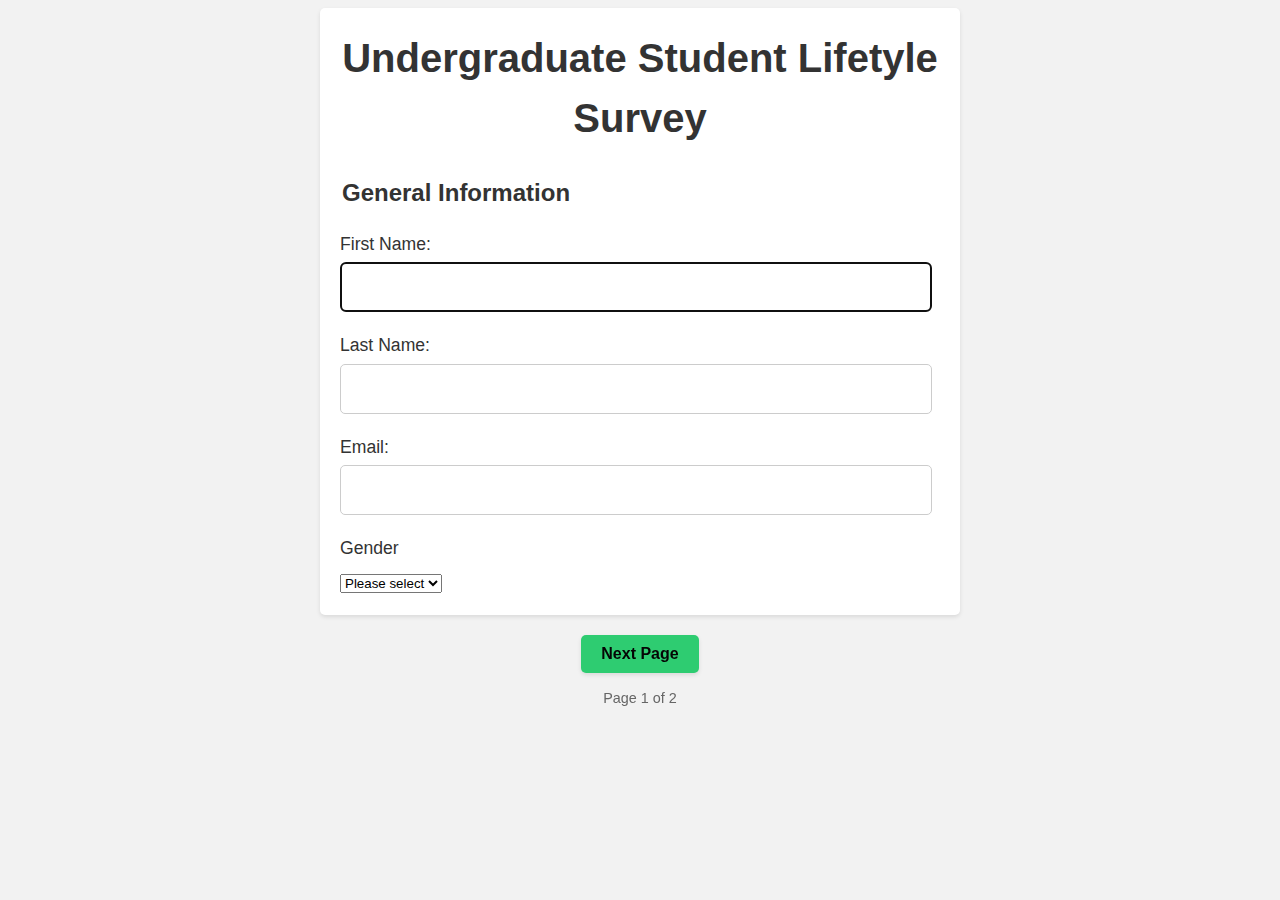
<file: index.html>
<!DOCTYPE html>
<html lang="en">
<head>
    <meta charset="UTF-8">
    <meta http-equiv="X-UA-Compatible" content="IE=edge">
    <meta name="viewport" content="width=device-width, initial-scale=1.0">
    <title>Student Lifestyle Survey</title>
    <link rel="stylesheet" href="./css/stylesheet.css">
</head>
<body>
    <form>
        <h1>Undergraduate Student Lifetyle Survey</h1>
    <fieldset>
        <legend>General Information</legend>
    <div>
        <label for="fname"> First Name:
                <input id="fname" type="text" autofocus>
        </label>
    </div>
        <label for="lname"> Last Name:
            <input id="lname" type="text">
        </label>
    <div>
        <label for="email"> Email:
            <input id="email" type="text">
        </label>
    </div>
        <label for='gender'>Gender</label>
            <select id="gender" name="gender">
                <option value="">Please select</option>
                <option value="male">Male</option>
                <option value="female">Female</option>
            </select>
    </fieldset>
    </form>
        <button onclick="window.location.href='./page-2.html';">Next Page</button>
        <p>Page 1 of 2</p>
</body>
</html>
</file>
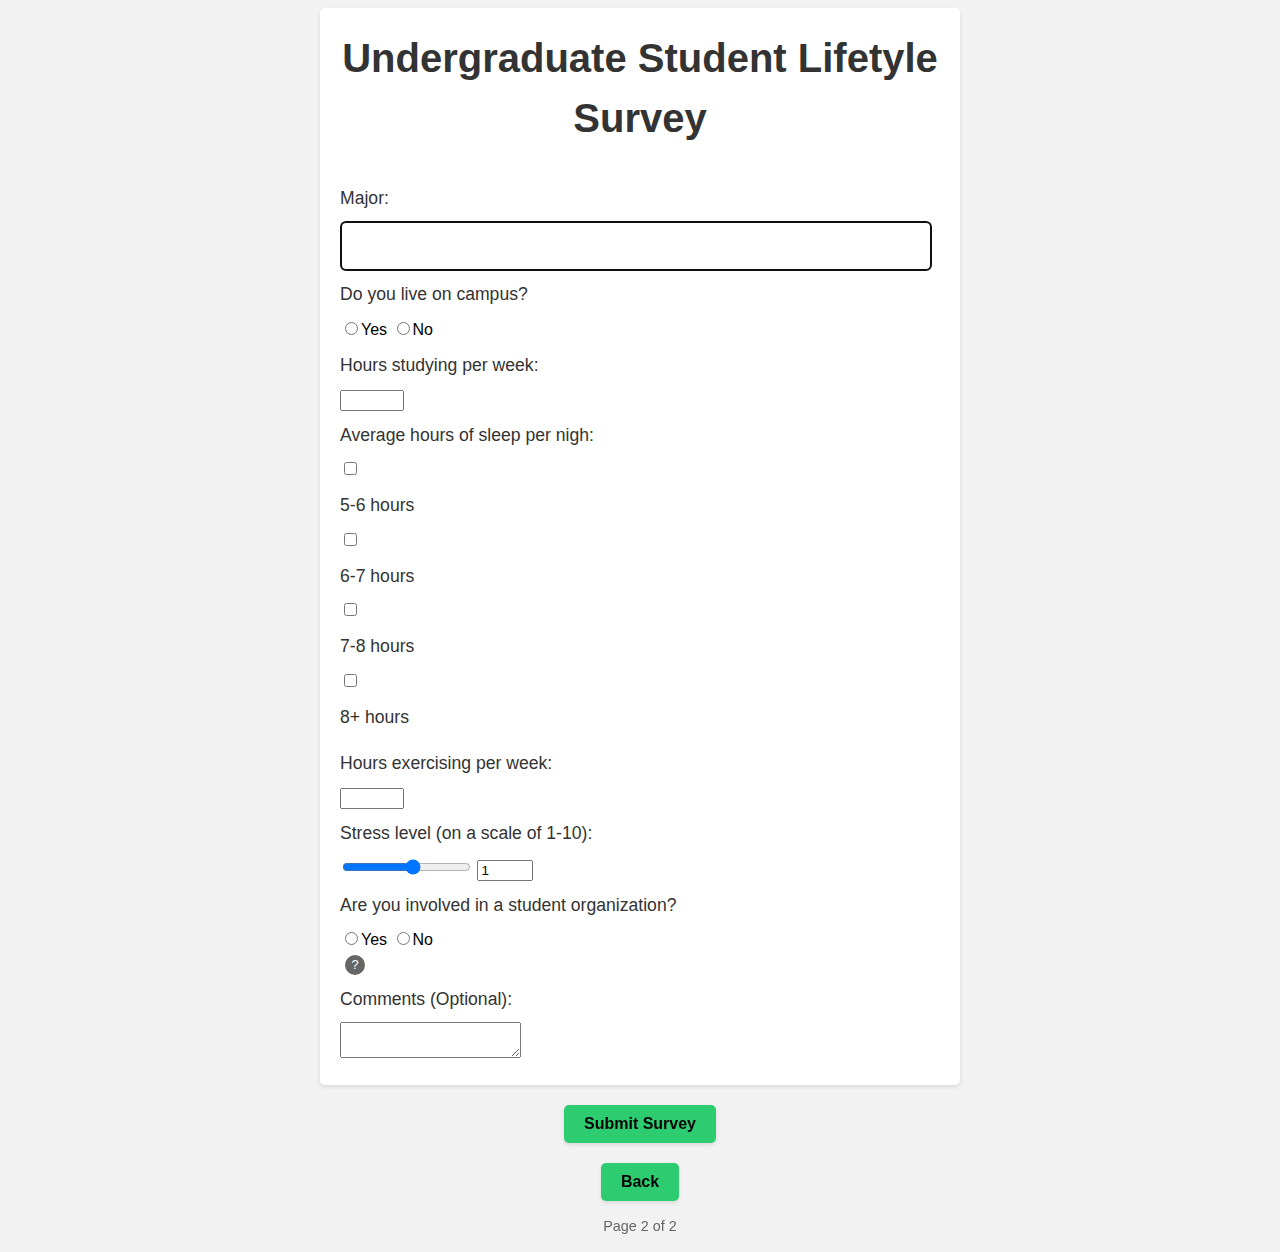
<file: page-2.html>
<!DOCTYPE html>
<html lang="en">
<head>
    <meta charset="UTF-8">
    <meta http-equiv="X-UA-Compatible" content="IE=edge">
    <meta name="viewport" content="width=device-width, initial-scale=1.0">
    <title>Student Lifestyle Survey</title>
    <link rel="stylesheet" href="./css/stylesheet.css">
</head>
<body>
    <form>
        <h1>Undergraduate Student Lifetyle Survey</h1>
    <fieldset>
        <div>
            <label for="major">Major:</label>
                <input type="text" id="major" name="major" required autofocus>
        </div>
        <div>
            <label>Do you live on campus?</label>
                  <input type="radio" name="living" value="yes">Yes
                  <input type="radio" name="living" value="no">No
                  <br>
        </div>
        <div>
            <label for="hours-studying">Hours studying per week:</label>
		        <input type="number" id="hours-studying" name="hours-studying" min="0" max="168" required>
        </div>
            <label>Average hours of sleep per nigh:</label>
                <div>
                  <input type="checkbox" id="sleep1" name="sleep[]" value="5-6">
                  <label for="sleep1">5-6 hours</label>
                </div>
                <div>
                  <input type="checkbox" id="sleep2" name="sleep[]" value="6-7">
                  <label for="sleep2">6-7 hours</label>
                </div>
                <div>
                  <input type="checkbox" id="sleep3" name="sleep[]" value="7-8">
                  <label for="sleep3">7-8 hours</label>
                </div>
                <div>
                  <input type="checkbox" id="sleep4" name="sleep[]" value="8+">
                  <label for="sleep4">8+ hours</label>
                </div>           
		<div>
            <label for="exercise-frequency">Hours exercising per week:</label>
		        <input type="number" id="exercise-frequency" name="exercise-frequency" min="0" max="168" required>
        </div>
        <div>
            <label for="stress-level">Stress level (on a scale of 1-10):</label>
                <input type="range" id="stress-level" name="stress-level" min="1" max="10" 
                oninput="document.getElementById('stress-level-output').value=this.value">
                <input type="number" id="stress-level-output" name="stress-level-output" value="1" 
                min="1" max="10" readonly>
        </div>
        <div>
            <label>Are you involved in a student organization?</label>
                  <input type="radio" name="organization" value="yes">Yes
                  <input type="radio" name="organization" value="no">No
                  <br>
                  <span class="help-icon">&#63;</span>
                  <span class="help-text">Select "No" if you are unsure about your student involvment.</span>
        </div>
        <div>
            <label for="comments">Comments (Optional):</label>
		        <textarea id="comments" name="comments"></textarea>
        </div>
    </fieldset>
	</form>
        <button onclick="window.location.href='./thank-you.html';">Submit Survey</button>
        <button onclick="window.location.href='./index.html';">Back</button> 
        <p>Page 2 of 2</p>
</body>
</html>
</file>
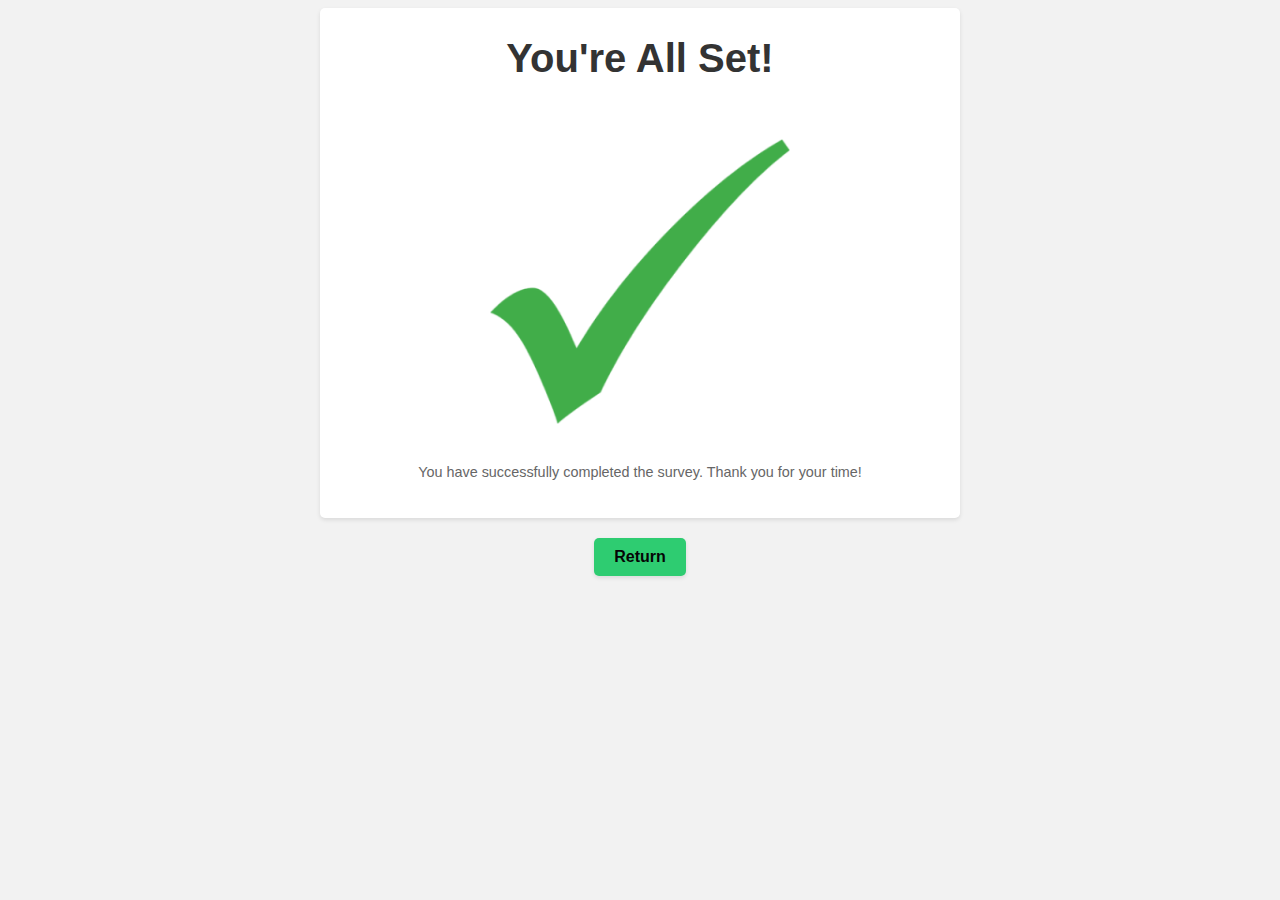
<file: thank-you.html>
<!DOCTYPE html>
<html lang="en">
<head>
    <meta charset="UTF-8">
    <meta http-equiv="X-UA-Compatible" content="IE=edge">
    <meta name="viewport" content="width=device-width, initial-scale=1.0">
    <title>Thank You</title>
    <link rel="stylesheet" href="./css/stylesheet.css">
</head>
<body>
    <form>
        <h1>You're All Set!</h1>
        <br>
        <img src="./images/check2.png" alt="">
        <br>
        <p>You have successfully completed the survey. Thank you for your time!</p>
    </form>
    <button onclick="window.location.href='./index.html';">Return</button>
</body>
</html>
</file>
<file: css/stylesheet.css>
body {
    background-color: #f2f2f2;
    font-family: Arial, Helvetica, sans-serif;
    line-height: 1.5;
  }
  
  form {
    margin: 0 auto;
    max-width: 600px;
    padding: 20px;
    background-color: #fff;
    border-radius: 5px;
    box-shadow: 0 2px 4px rgba(0, 0, 0, 0.1);
  }
  
  h1 {
    text-align: center;
    margin-top: 0;
    font-size: 2.5rem;
    color: #333;
  }
  
  fieldset {
    border: none;
    padding: 0;
    margin: 0;
  }
  
  legend {
    font-size: 1.5rem;
    font-weight: bold;
    padding-bottom: 10px;
    color: #333;
  }
  
  label {
    display: block;
    margin-bottom: 10px;
    font-size: 1.1rem;
    color: #333;
    padding-top: 10px;
  }
  
  input[type="text"] {
    display: block;
    width: 95%;
    padding: 10px;
    border-radius: 5px;
    border: 1px solid #ccc;
    font-size: 1rem;
    margin-top: 5px;
    padding-top: 20px;
  }
  
  ul {
    list-style-type: none;
    margin: 0;
    padding: 0;
  }
  
  li {
    margin-bottom: 10px;
  }
  
  button {
    display: block;
    margin: 20px auto 0;
    padding: 10px 20px;
    border-radius: 5px;
    border: none;
    background-color: #2ecc71;
    color: #050505;
    font-size: 1rem;
    font-weight: bold;
    cursor: pointer;
    box-shadow: 0 2px 4px rgba(0, 0, 0, 0.1);
  }
  
  button:hover {
    background-color: #27ae60;
  }
  
  p {
    text-align: center;
    font-size: 0.9rem;
    color: #666;
  }

  .help-icon {
    display: inline-block;
    width: 20px;
    height: 20px;
    margin-left: 5px;
    text-align: center;
    background-color: #666666;
    color: #FFFFFF;
    border-radius: 50%;
    font-size: 0.8em;
    line-height: 20px;
    cursor: pointer;
  }
  
  .help-text {
    display: none;
    margin-top: 5px;
    padding: 2px 5px;
    background-color: #F2F2F2;
    border-radius: 5px;
    font-size: 0.8em;
    color: #666666;
  }
  
  .help-icon:hover + .help-text {
    display: inline-block;
  }

  img {
    display: block;
    margin: 0 auto;
    width: 50%;
}
</file>
